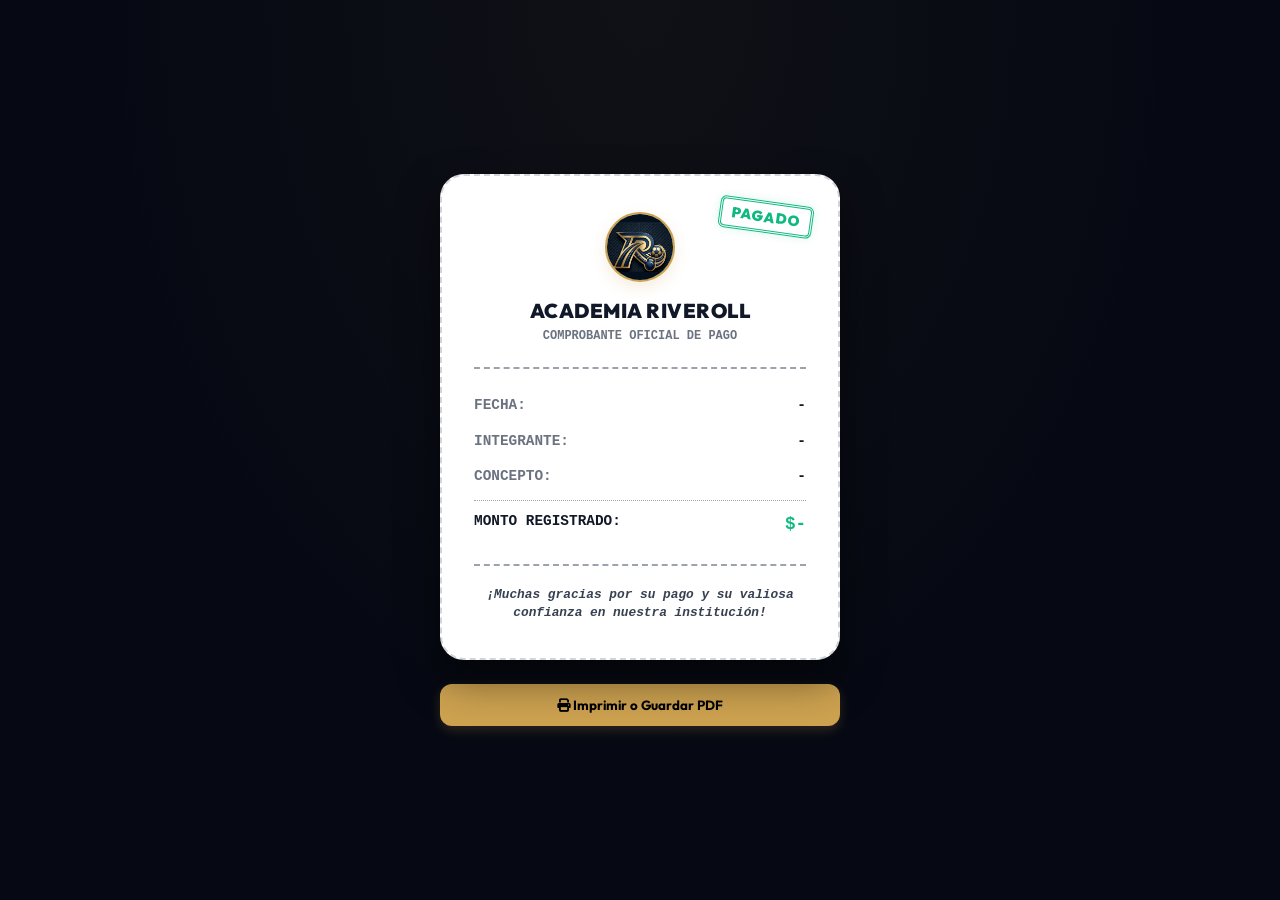
<file: ticket.html>
<!DOCTYPE html>
<html lang="es">
<head>
    <meta charset="UTF-8">
    <meta name="viewport" content="width=device-width, initial-scale=1.0">
    <title>Comprobante Oficial de Pago - RIVEROLL</title>
    
    <!-- Google Fonts: Outfit & Courier -->
    <link rel="preconnect" href="https://fonts.googleapis.com">
    <link rel="preconnect" href="https://fonts.gstatic.com" crossorigin>
    <link href="https://fonts.googleapis.com/css2?family=Outfit:wght@400;600;700;800;900&display=swap" rel="stylesheet">
    <link rel="stylesheet" href="https://cdnjs.cloudflare.com/ajax/libs/font-awesome/6.4.0/css/all.min.css">
    
    <style>
        :root {
            --bg-main: #060913;
            --color-accent: #cda250;
            --color-success: #10b981;
            --font-title: 'Outfit', sans-serif;
        }
        
        * {
            margin: 0;
            padding: 0;
            box-sizing: border-box;
        }
        
        body {
            background-color: var(--bg-main);
            background-image: radial-gradient(at 50% 0%, rgba(205, 162, 80, 0.05) 0px, transparent 60%);
            color: #fff;
            font-family: 'Outfit', sans-serif;
            min-height: 100vh;
            display: flex;
            align-items: center;
            justify-content: center;
            padding: 1.5rem;
        }
        
        .ticket-page-container {
            width: 100%;
            max-width: 400px;
            background: #ffffff;
            color: #111827;
            border-radius: 24px;
            padding: 2.25rem 2rem;
            box-shadow: 0 20px 40px rgba(0, 0, 0, 0.5);
            font-family: 'Courier New', Courier, monospace;
            border: 2px dashed #d1d5db;
            position: relative;
            animation: slideUp 0.5s ease-out;
        }
        
        @define-keyframes slideUp {
            from { opacity: 0; transform: translateY(20px); }
            to { opacity: 1; transform: translateY(0); }
        }
        
        .stamp-paid {
            position: absolute;
            top: 25px;
            right: 25px;
            border: 3px double var(--color-success);
            color: var(--color-success);
            font-family: var(--font-title);
            font-weight: 900;
            font-size: 0.9rem;
            padding: 0.25rem 0.6rem;
            border-radius: 6px;
            text-transform: uppercase;
            transform: rotate(8deg);
            user-select: none;
            letter-spacing: 1px;
            box-shadow: 0 0 10px rgba(16, 185, 129, 0.15);
        }
        
        .ticket-header {
            text-align: center;
            border-bottom: 2px dashed #9ca3af;
            padding-bottom: 1.5rem;
            margin-bottom: 1.5rem;
        }
        
        .ticket-logo {
            width: 70px;
            height: 70px;
            border-radius: 50%;
            object-fit: cover;
            border: 2px solid var(--color-accent);
            box-shadow: 0 5px 15px rgba(205, 162, 80, 0.2);
            margin-bottom: 0.75rem;
        }
        
        .ticket-title-academia {
            font-family: var(--font-title);
            font-weight: 900;
            font-size: 1.25rem;
            text-transform: uppercase;
            color: #111827;
            letter-spacing: 0.5px;
            padding: 0 1rem;
            line-height: 1.2;
        }
        
        .ticket-subtitle {
            font-size: 0.75rem;
            color: #6b7280;
            margin-top: 0.35rem;
            font-weight: bold;
        }
        
        .ticket-body-info {
            font-size: 0.9rem;
            line-height: 1.8;
        }
        
        .ticket-row-line {
            display: flex;
            justify-content: space-between;
            margin-bottom: 0.6rem;
        }
        
        .label-gray {
            color: #6b7280;
            font-weight: bold;
        }
        
        .value-dark {
            color: #111827;
            font-weight: bold;
            text-align: right;
            max-width: 60%;
            word-wrap: break-word;
        }
        
        .ticket-footer {
            text-align: center;
            border-top: 2px dashed #9ca3af;
            padding-top: 1.25rem;
            margin-top: 1.5rem;
            font-size: 0.8rem;
            font-style: italic;
            font-weight: bold;
            color: #374151;
            line-height: 1.4;
        }
        
        .print-btn-float {
            margin-top: 1.5rem;
            width: 100%;
            padding: 0.8rem;
            background: var(--color-accent);
            border: none;
            border-radius: 12px;
            color: #000;
            font-weight: bold;
            font-family: var(--font-title);
            cursor: pointer;
            transition: all 0.3s ease;
            box-shadow: 0 4px 12px rgba(205, 162, 80, 0.2);
        }
        
        .print-btn-float:hover {
            background: #b48937;
            transform: translateY(-2px);
        }
        
        @media print {
            body {
                background: #fff;
                padding: 0;
            }
            .ticket-page-container {
                box-shadow: none;
                border: none;
                max-width: 100%;
                margin: 0;
            }
            .print-btn-float {
                display: none;
            }
        }
    </style>
</head>
<body>

    <div>
        <div class="ticket-page-container">
            <div class="stamp-paid" id="ticket-stamp">PAGADO</div>
            
            <div class="ticket-header">
                <img id="ticket-logo" src="logo.jpg" alt="Logo" class="ticket-logo">
                <div class="ticket-title-academia" id="ticket-sede-nombre">Academia Riveroll</div>
                <div class="ticket-subtitle">COMPROBANTE OFICIAL DE PAGO</div>
            </div>
            
            <div class="ticket-body-info">
                <div class="ticket-row-line">
                    <span class="label-gray">FECHA:</span>
                    <span class="value-dark" id="ticket-fecha">-</span>
                </div>
                <div class="ticket-row-line">
                    <span class="label-gray">INTEGRANTE:</span>
                    <span class="value-dark" id="ticket-alumno-nombre" style="text-transform: uppercase;">-</span>
                </div>
                <div class="ticket-row-line">
                    <span class="label-gray">CONCEPTO:</span>
                    <span class="value-dark" id="ticket-concepto" style="text-transform: uppercase;">-</span>
                </div>
                
                <div class="ticket-row-line" style="border-top: 1px dotted #9ca3af; padding-top: 0.5rem; margin-top: 0.5rem;">
                    <span class="label-gray" style="font-weight: bold; color: #111827;">MONTO REGISTRADO:</span>
                    <span class="value-dark" id="ticket-monto" style="font-size: 1.1rem; color: var(--color-success); font-weight: 900;">$-</span>
                </div>
            </div>
            
            <div class="ticket-footer">
                ¡Muchas gracias por su pago y su valiosa confianza en nuestra institución!
            </div>
        </div>
        
        <button class="print-btn-float" onclick="window.print()">
            <i class="fa-solid fa-print"></i> Imprimir o Guardar PDF
        </button>
    </div>

    <script>
        // Parsear parámetros de la URL
        function getParam(name) {
            const urlParams = new URLSearchParams(window.location.search);
            return urlParams.get(name);
        }
        
        document.addEventListener('DOMContentLoaded', () => {
            const sede = getParam('s');
            const integrante = getParam('i');
            const concepto = getParam('c');
            const monto = getParam('m');
            const fecha = getParam('f');
            const logo = getParam('l'); // base64 o URL opcional
            const abono = getParam('a'); // flag de abono
            
            if (sede) document.getElementById('ticket-sede-nombre').innerText = decodeURIComponent(sede);
            if (integrante) document.getElementById('ticket-alumno-nombre').innerText = decodeURIComponent(integrante);
            if (concepto) document.getElementById('ticket-concepto').innerText = decodeURIComponent(concepto);
            if (monto) document.getElementById('ticket-monto').innerText = '$' + decodeURIComponent(monto);
            if (fecha) document.getElementById('ticket-fecha').innerText = decodeURIComponent(fecha);
            
            if (logo) {
                document.getElementById('ticket-logo').src = decodeURIComponent(logo);
            }
            
            if (abono === '1') {
                const stamp = document.getElementById('ticket-stamp');
                stamp.innerText = 'ABONADO';
                stamp.style.color = '#8b5cf6';
                stamp.style.borderColor = '#8b5cf6';
            }
        });
    </script>
</body>
</html>
</file>
